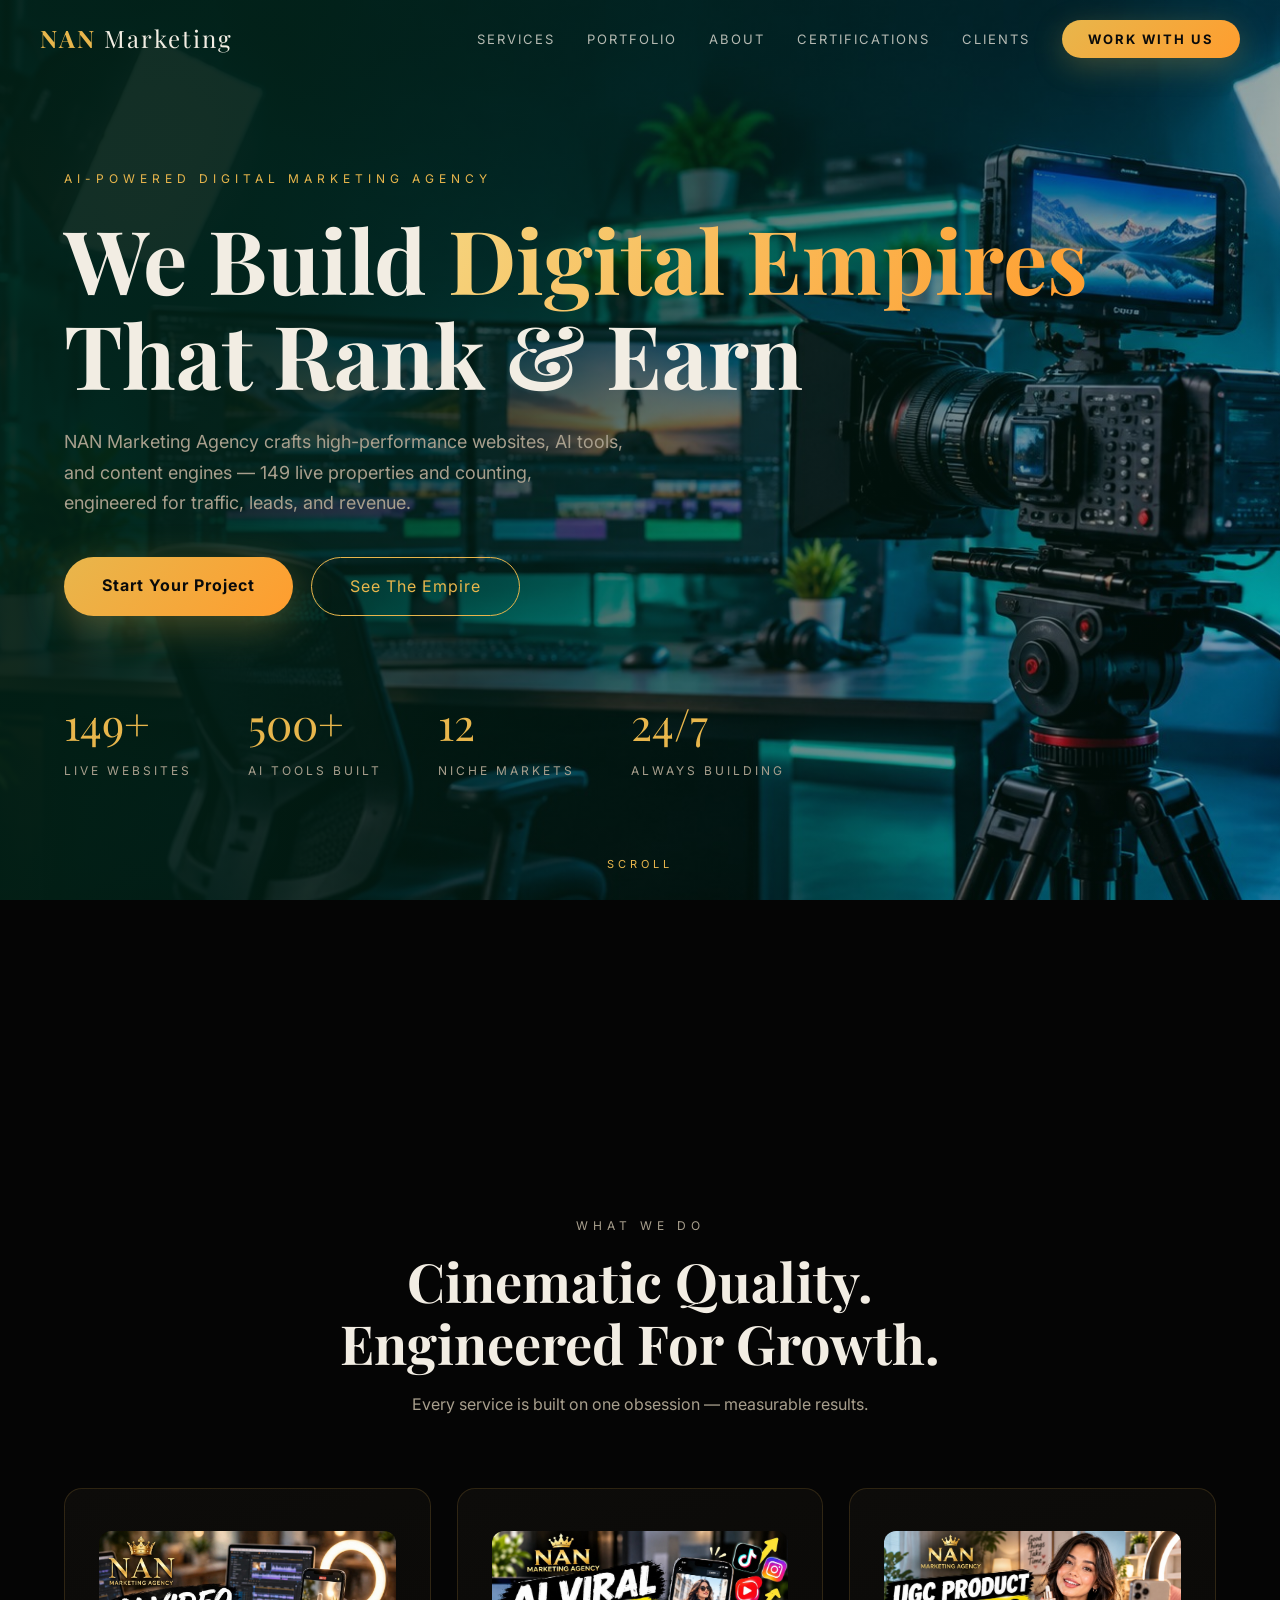
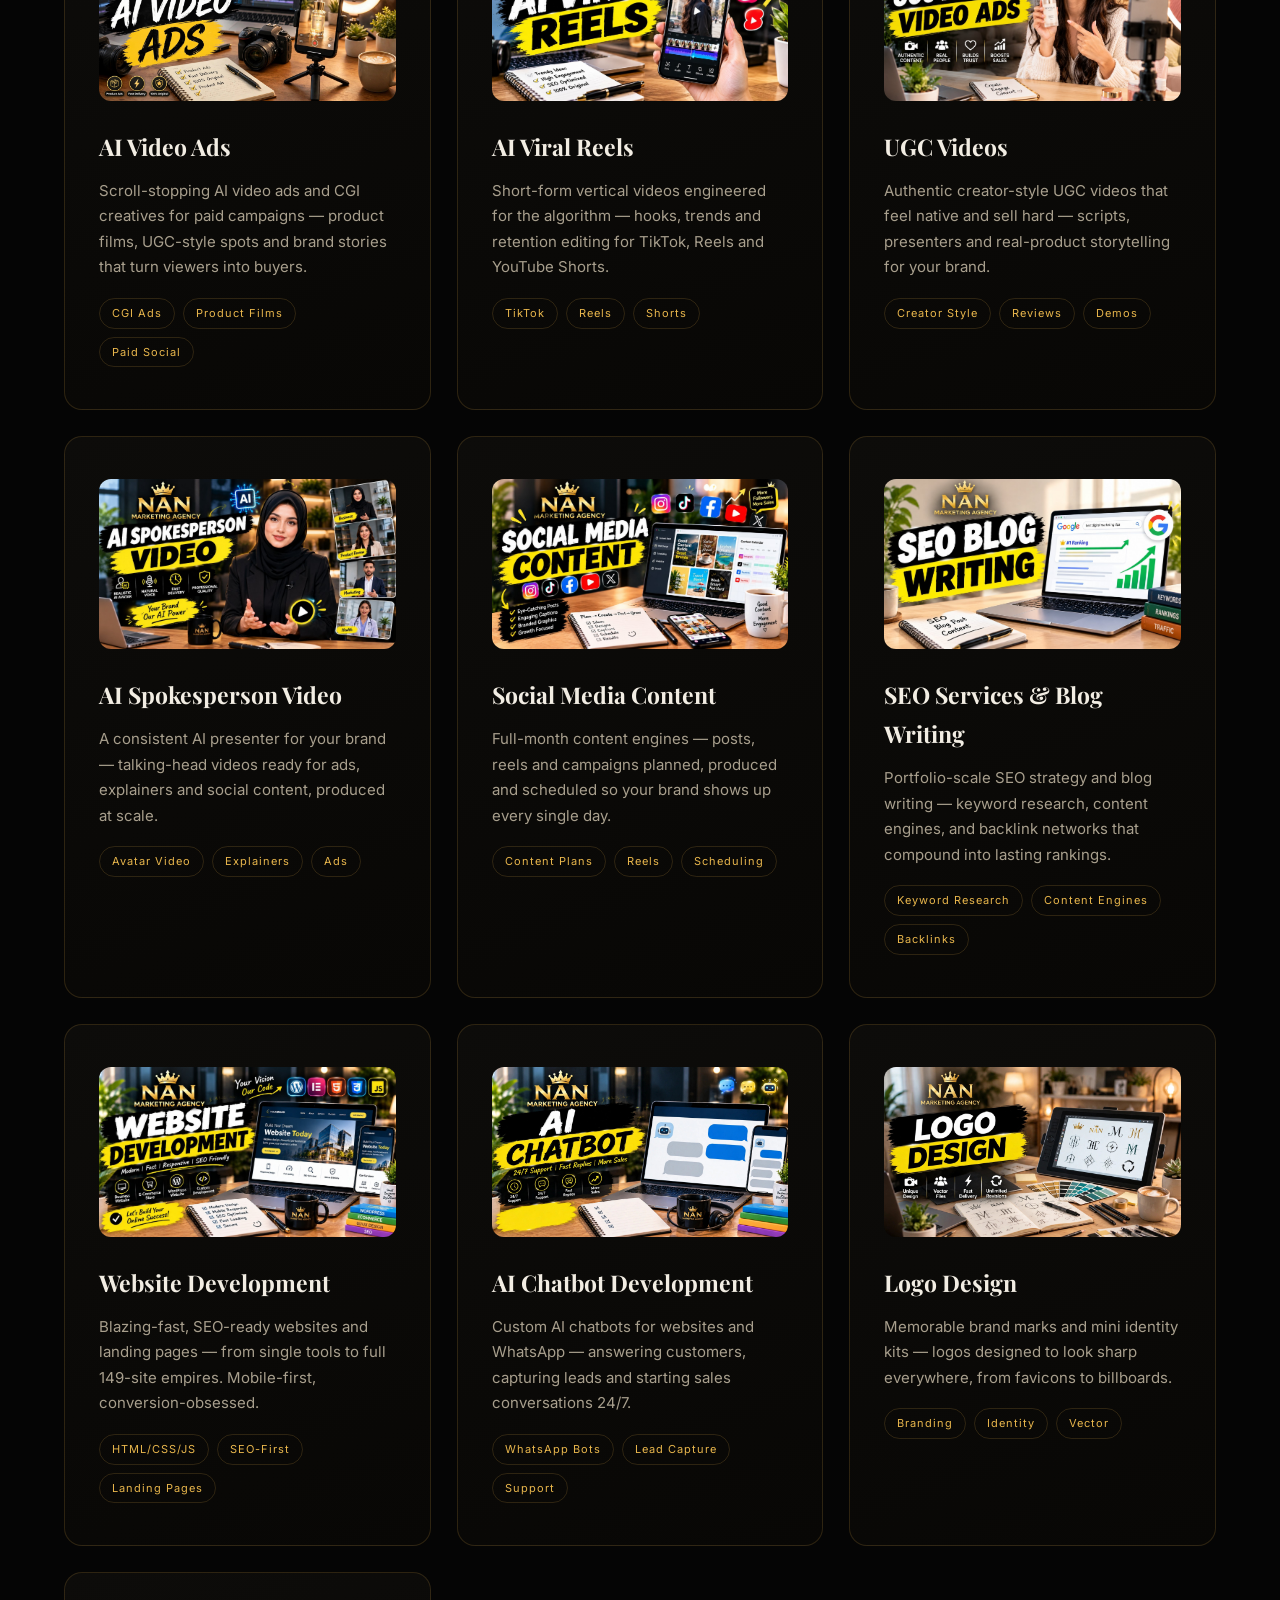
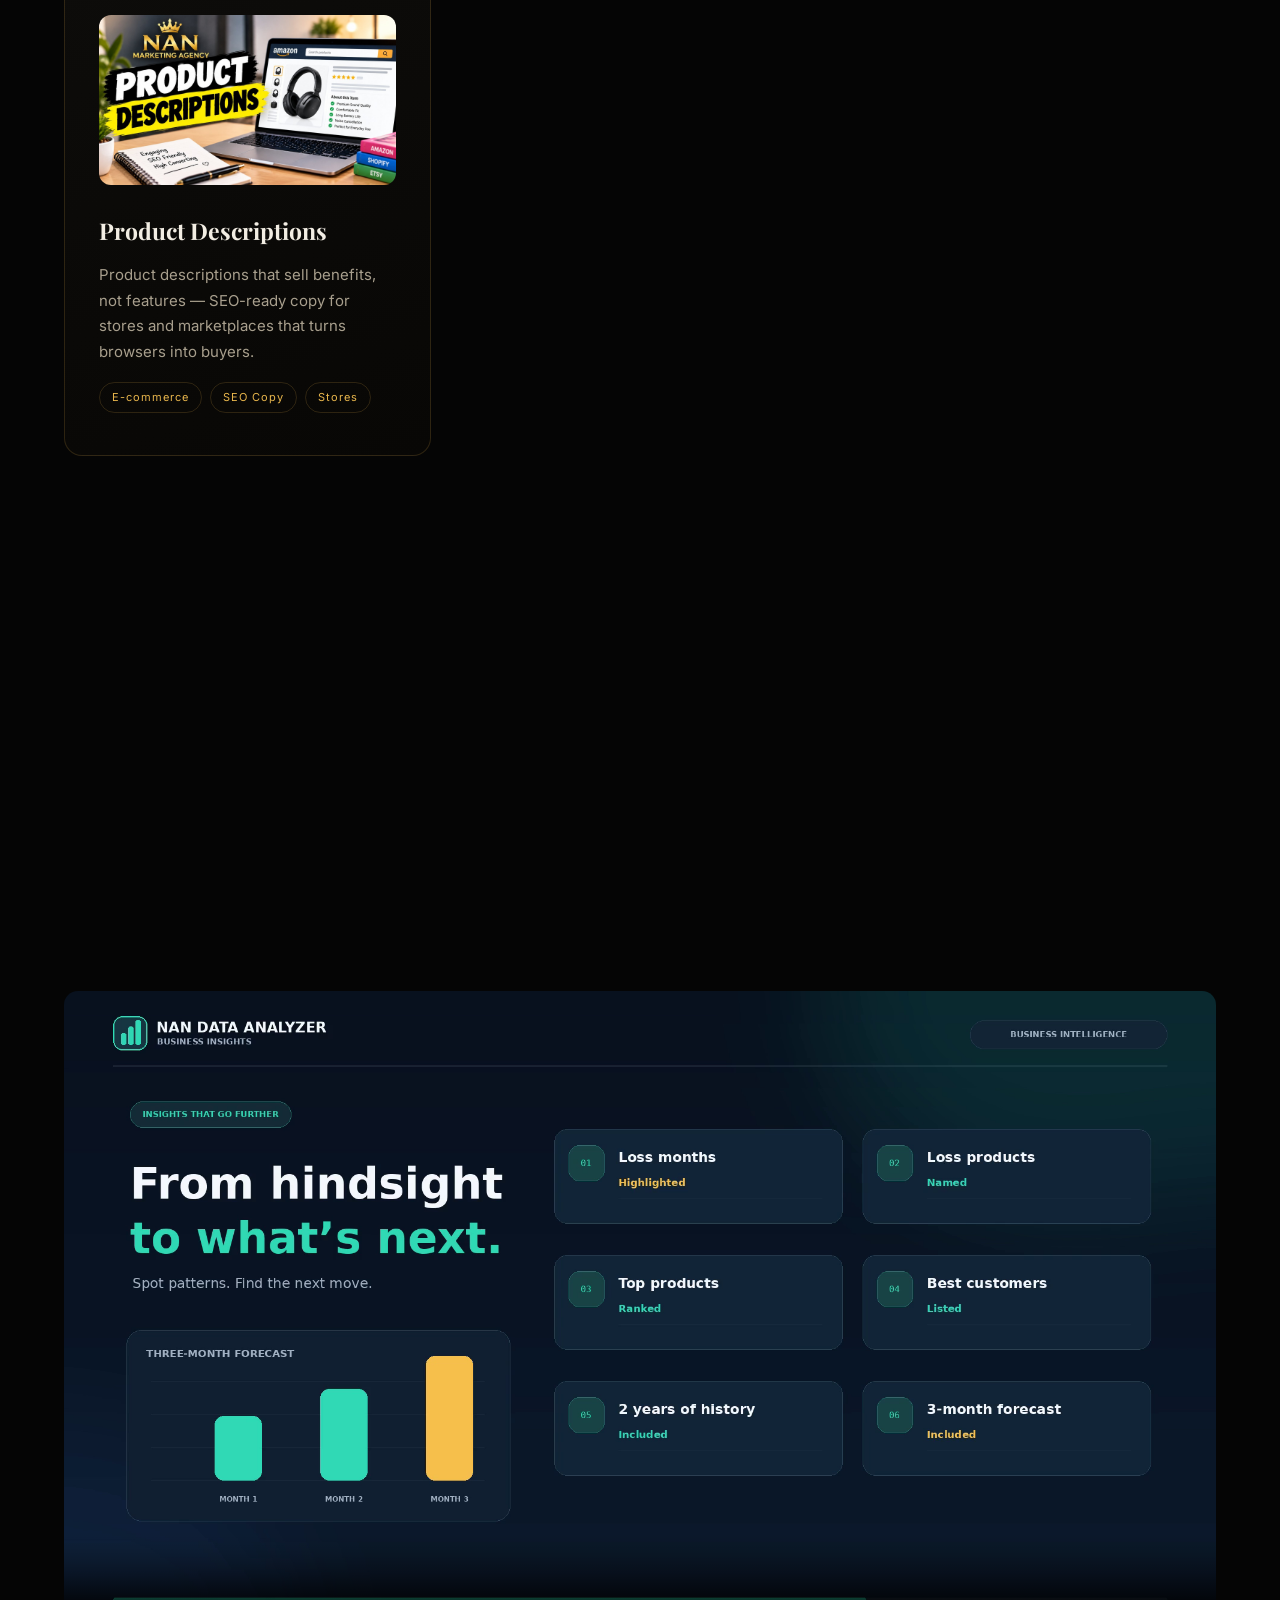
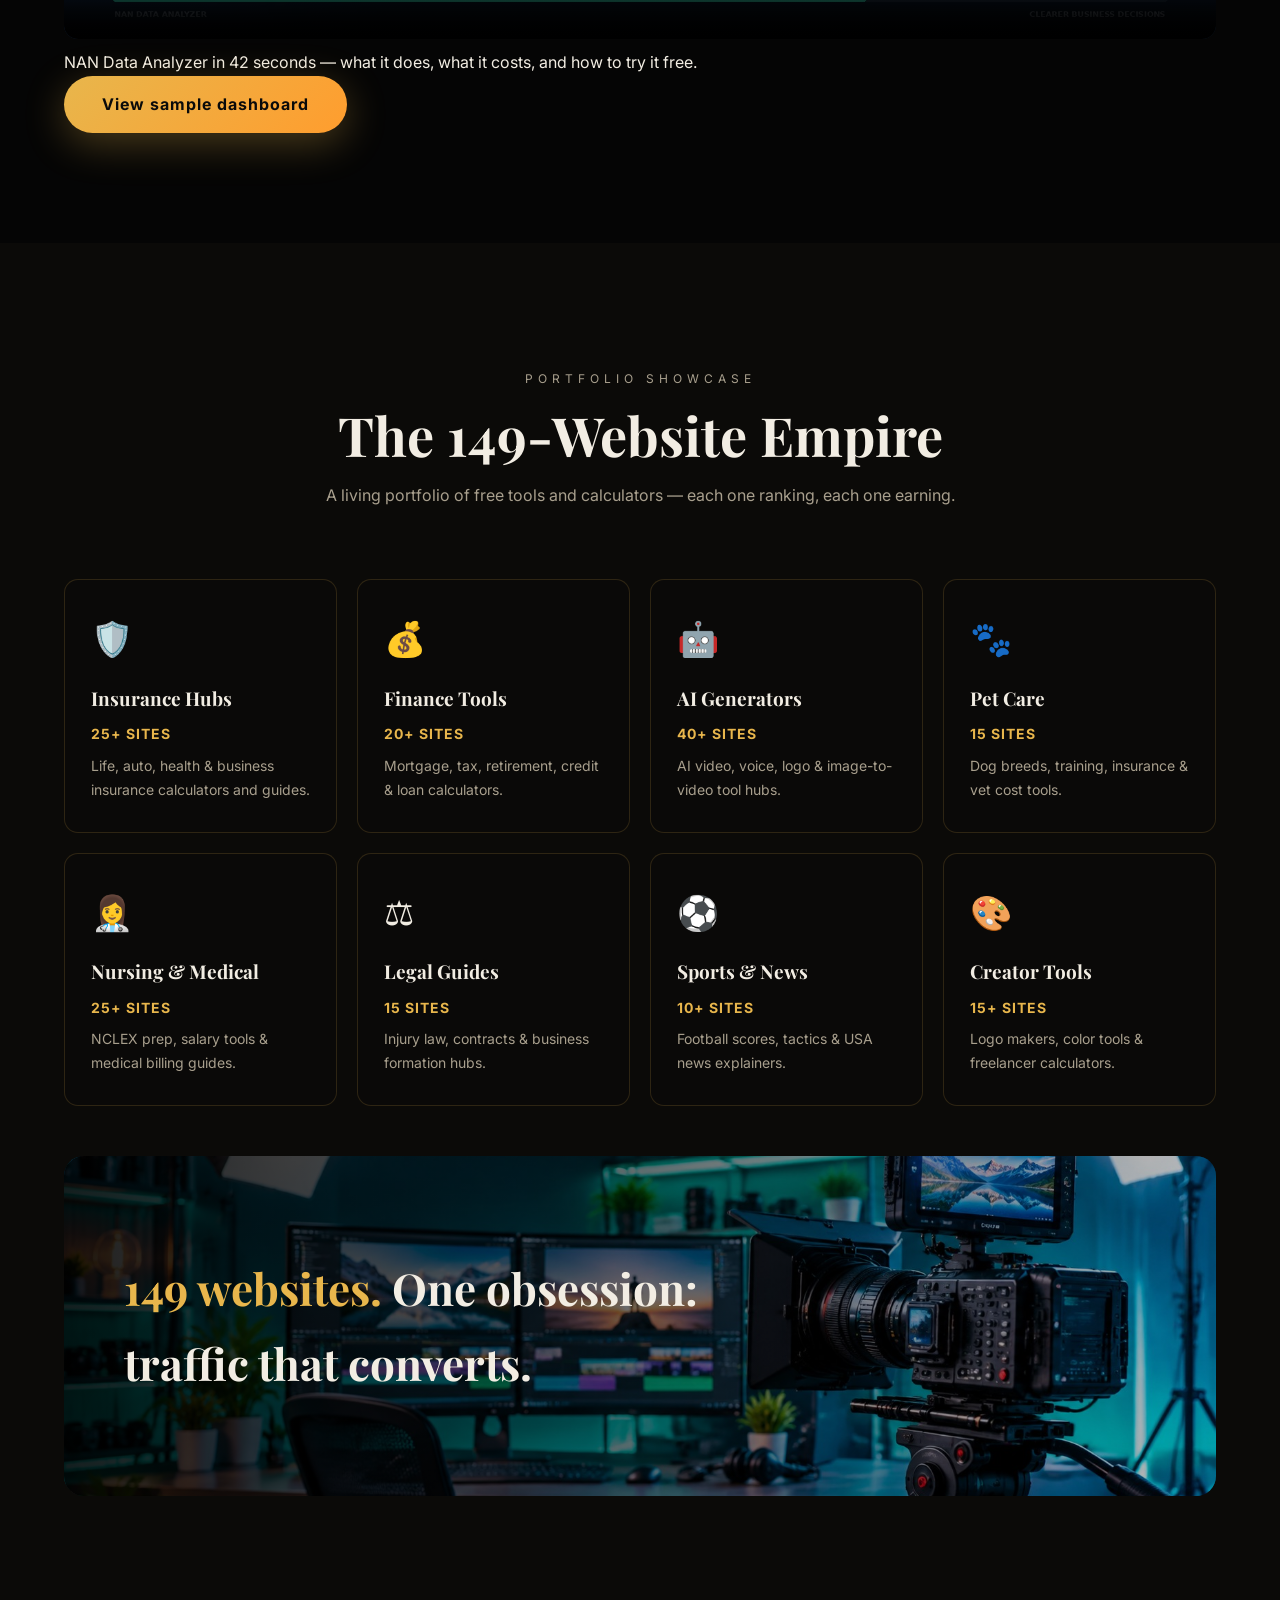
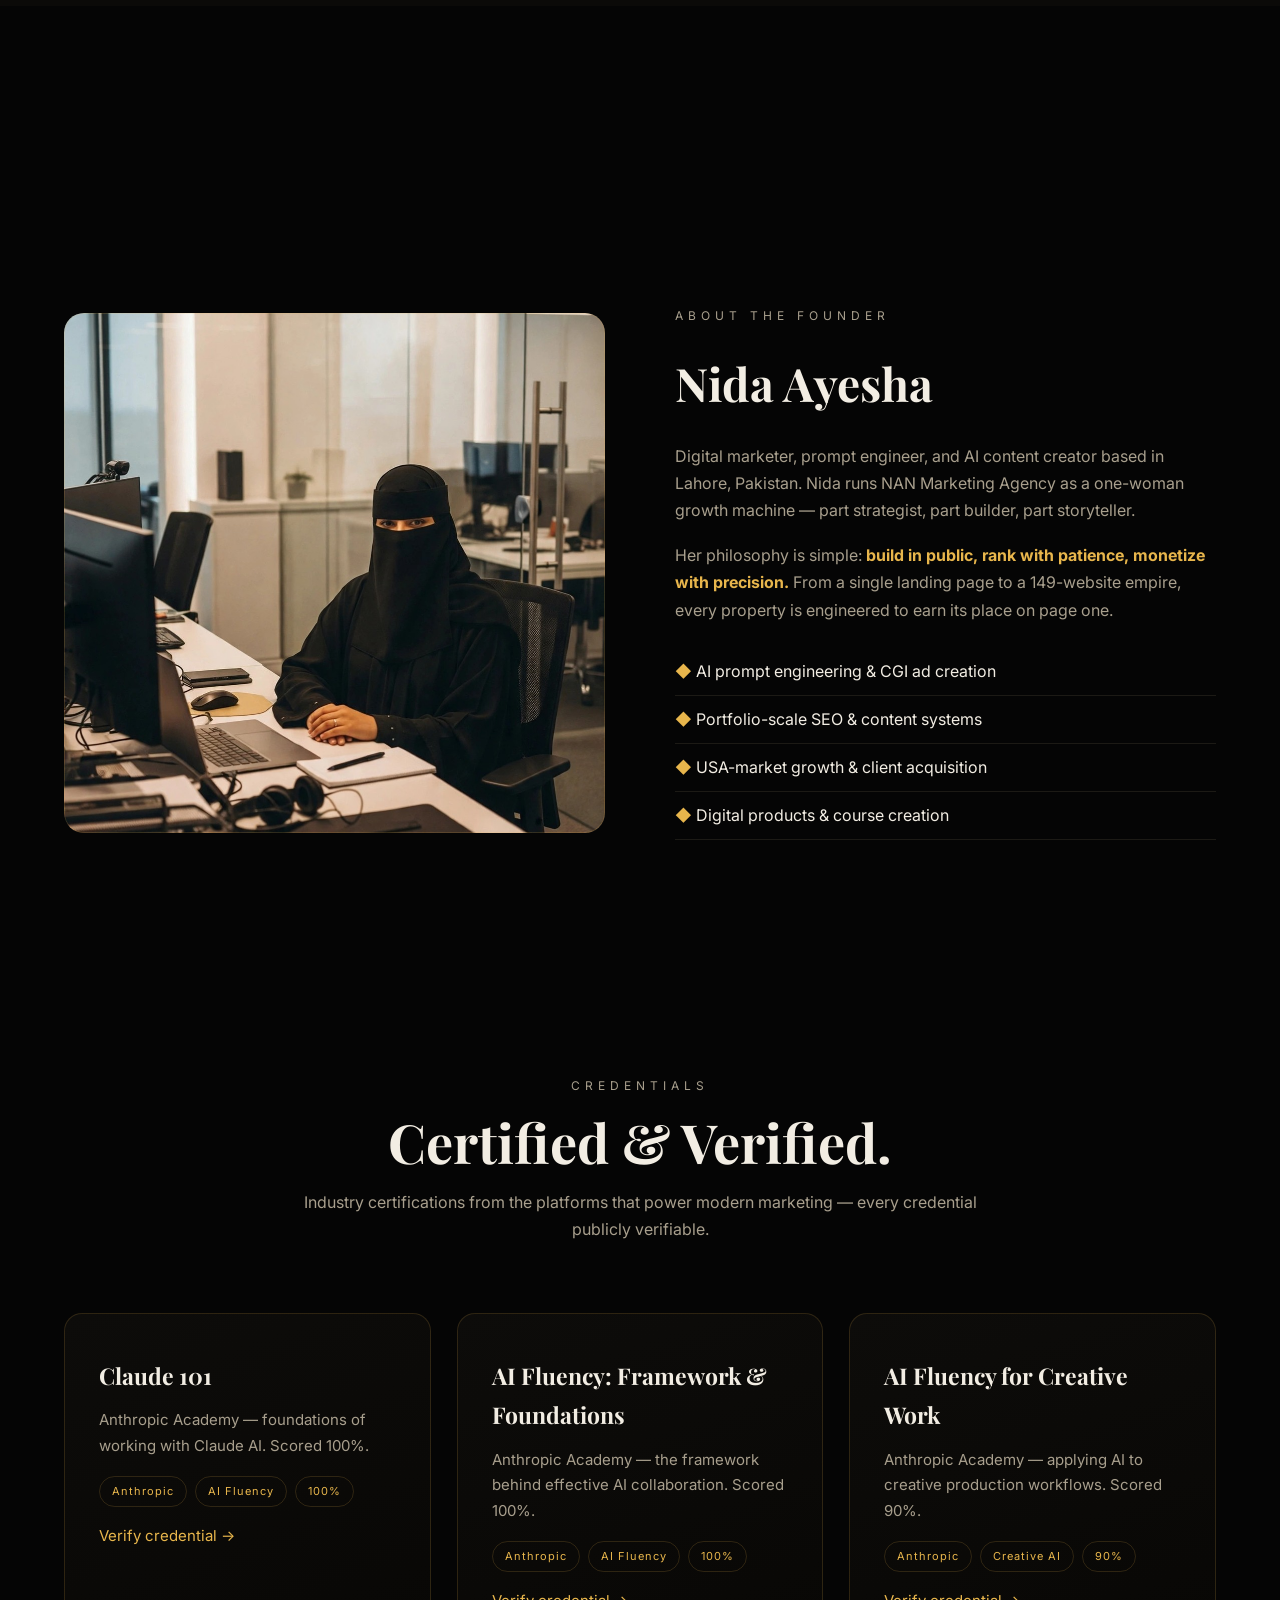
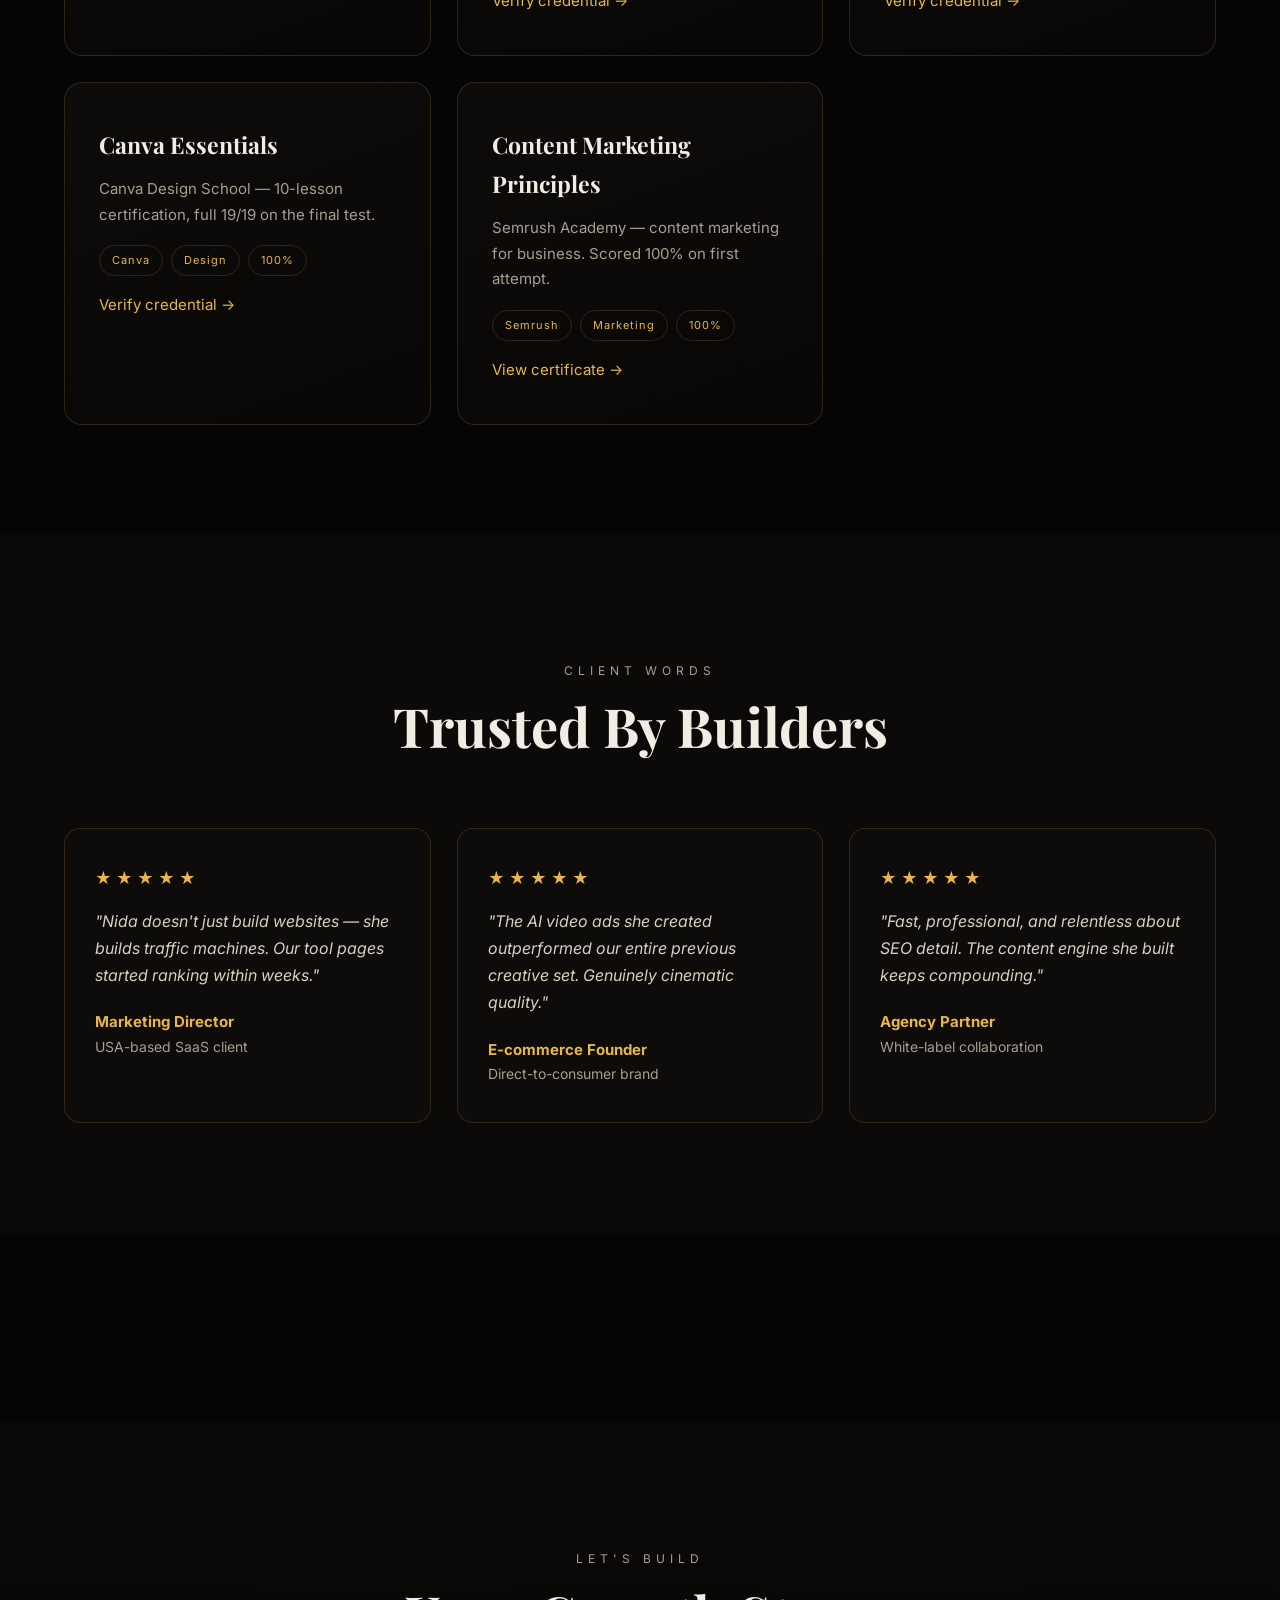
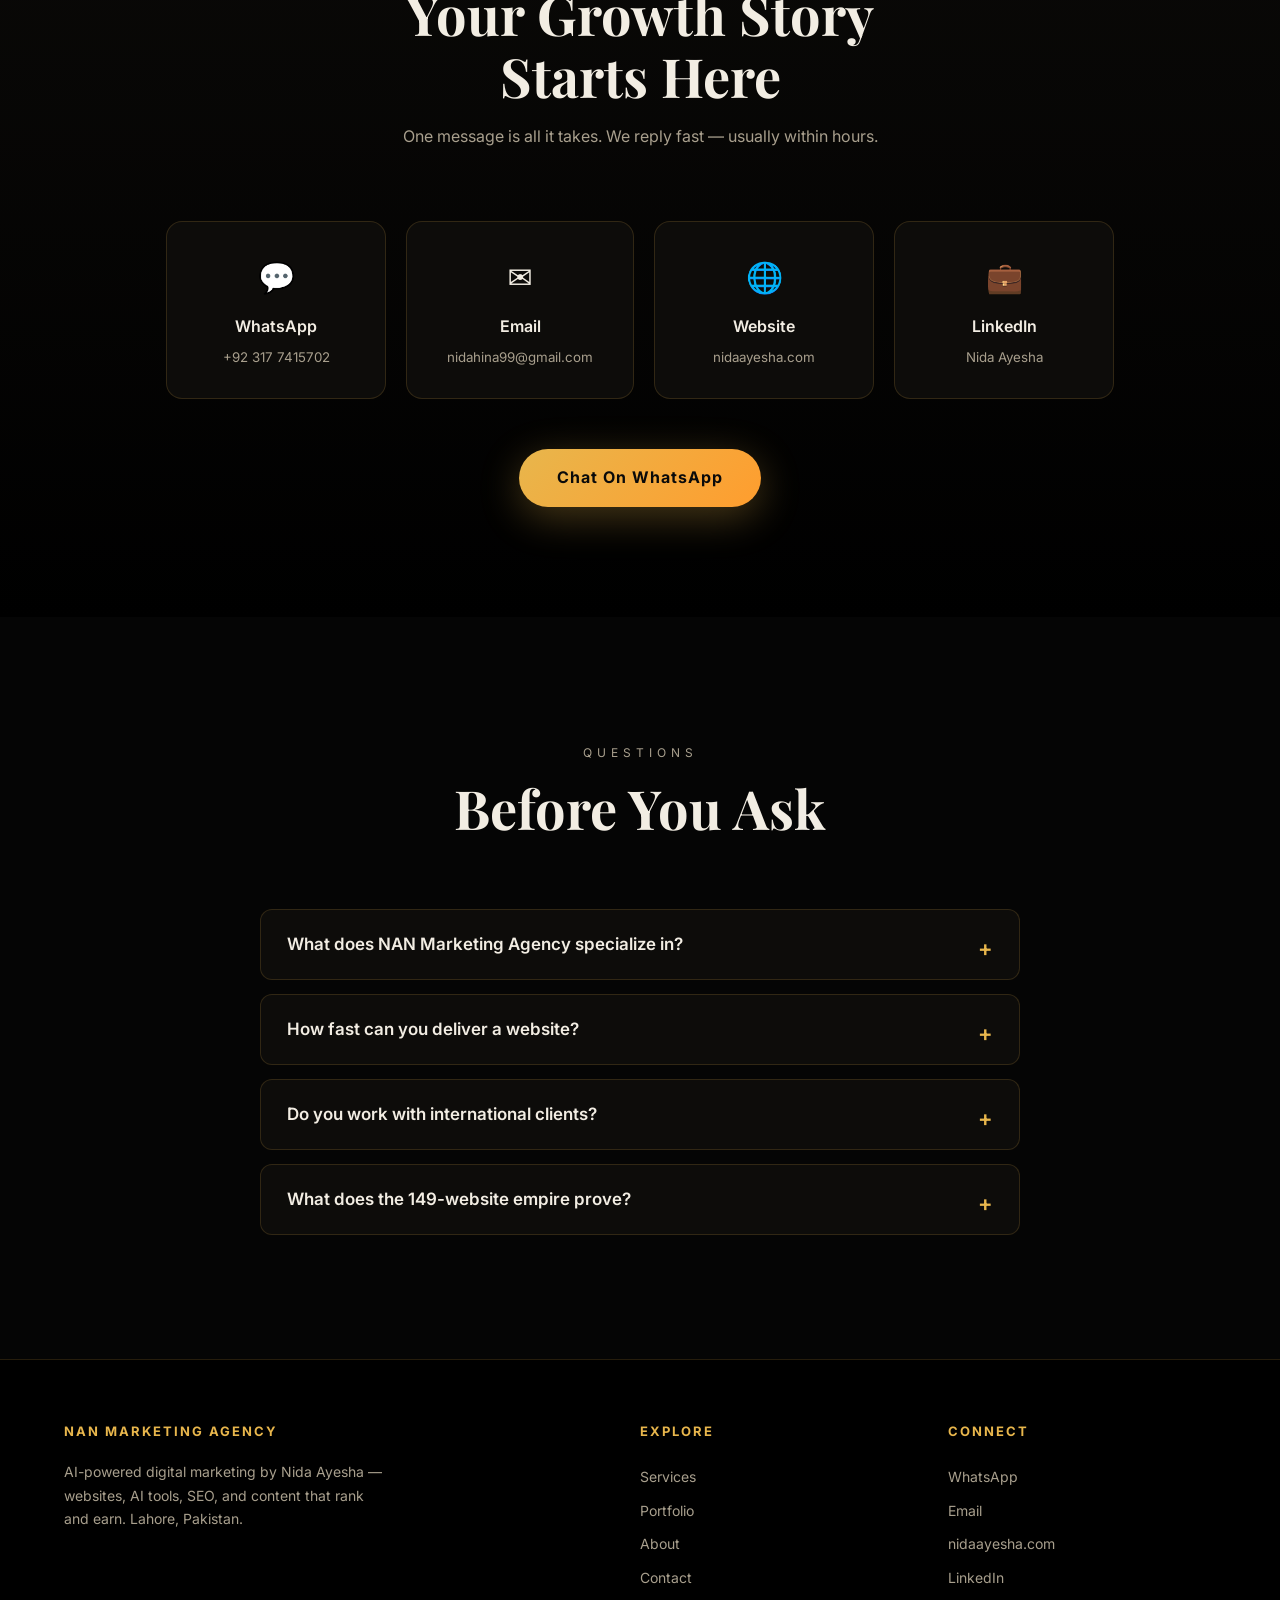
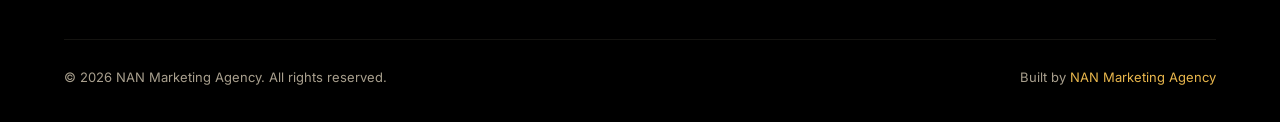
<file: index.html>
<!DOCTYPE html>
<html lang="en">
<head>
<meta charset="UTF-8">
<meta name="viewport" content="width=device-width, initial-scale=1.0">
<title>NAN Marketing Agency — AI-Powered Digital Marketing</title>
<meta name="description" content="NAN Marketing Agency by Nida Ayesha — AI-powered digital marketing: 149+ live websites, AI tools, SEO & growth, AI content & video. Lahore, Pakistan.">
<meta name="keywords" content="NAN Marketing Agency, Nida Ayesha, AI marketing, digital marketing Pakistan, SEO services, AI tools, web development">
<meta name="author" content="NAN Marketing Agency">
<link rel="canonical" href="https://nan-portfolio.surge.sh/">
<meta property="og:type" content="website">
<meta property="og:title" content="NAN Marketing Agency — AI-Powered Digital Marketing">
<meta property="og:description" content="149+ live websites. AI tools. SEO & growth. AI content & video. Built by Nida Ayesha.">
<meta property="og:image" content="https://nan-portfolio.surge.sh/images/hero-studio.jpg">
<meta property="og:url" content="https://nan-portfolio.surge.sh/">
<meta name="twitter:card" content="summary_large_image">
<meta name="twitter:title" content="NAN Marketing Agency — AI-Powered Digital Marketing">
<meta name="twitter:description" content="149+ live websites. AI tools. SEO & growth. AI content & video.">
<link rel="preconnect" href="https://fonts.googleapis.com">
<link rel="preconnect" href="https://fonts.gstatic.com" crossorigin>
<link href="https://fonts.googleapis.com/css2?family=Playfair+Display:wght@500;700;800&family=Inter:wght@300;400;500;600;700&display=swap" rel="stylesheet">
<link rel="stylesheet" href="css/style.css">
<script type="application/ld+json">
{"@context":"https://schema.org","@type":"ProfessionalService","name":"NAN Marketing Agency","founder":{"@type":"Person","name":"Nida Ayesha"},"url":"https://nidaayesha.com","description":"AI-powered digital marketing agency: web development, AI tools, SEO & growth, AI content & video, digital products.","address":{"@type":"PostalAddress","addressLocality":"Lahore","addressCountry":"PK"},"sameAs":["https://linkedin.com/in/nida-ayesha-770401296"]}
</script>
</head>
<body>

<div id="loader"><div class="n">N</div><div class="bar"><i></i></div></div>

<nav id="nav">
  <a class="logo" href="#top-hero"><b>NAN</b> Marketing</a>
  <ul class="nav-links" id="navLinks">
    <li><a href="#services">Services</a></li>
    <li><a href="#empire">Portfolio</a></li>
    <li><a href="#about">About</a></li>
    <li><a href="#certifications">Certifications</a></li>
    <li><a href="#testimonials">Clients</a></li>
    <li><a href="#contact" class="cta-btn">Work With Us</a></li>
  </ul>
  <button id="burger" aria-label="Menu"><span></span><span></span><span></span></button>
</nav>

<header class="hero" id="top-hero">
  <div class="hero-inner">
    <p class="kicker">AI-Powered Digital Marketing Agency</p>
    <h1>We Build <em>Digital Empires</em><br>That Rank &amp; Earn</h1>
    <p class="lead">NAN Marketing Agency crafts high-performance websites, AI tools, and content engines — 149 live properties and counting, engineered for traffic, leads, and revenue.</p>
    <div class="hero-btns">
      <a href="#contact" class="btn-gold">Start Your Project</a>
      <a href="#empire" class="btn-ghost">See The Empire</a>
    </div>
    <div class="stats">
      <div class="stat"><div class="num" data-count="149" data-suffix="+">0</div><div class="lbl">Live Websites</div></div>
      <div class="stat"><div class="num" data-count="500" data-suffix="+">0</div><div class="lbl">AI Tools Built</div></div>
      <div class="stat"><div class="num" data-count="12" data-suffix="">0</div><div class="lbl">Niche Markets</div></div>
      <div class="stat"><div class="num" data-count="24" data-suffix="/7">0</div><div class="lbl">Always Building</div></div>
    </div>
  </div>
  <div class="scroll-hint">SCROLL</div>
</header>

<main>

<div class="ad-slot"><!-- Adsterra Banner 300x250 for nidaayesha.com - verified from Nida's own dashboard 2026-10-12 -->
<script>
atOptions = {
  'key' : '99bbb8d1f41996e5ce9f8c14b86321a2',
  'format' : 'iframe',
  'height' : 250,
  'width' : 300,
  'params' : {}
};
</script>
<script src="https://www.highrevenueformat.com/99bbb8d1f41996e5ce9f8c14b86321a2/invoke.js"></script></div>

<!-- SERVICES -->
<section id="services">
  <div class="container">
    <div class="sec-head rv">
      <p class="kicker">What We Do</p>
      <h2>Cinematic Quality.<br>Engineered For Growth.</h2>
      <p>Every service is built on one obsession — measurable results.</p>
    </div>
    <div class="svc-grid">
      <article class="svc rv">
        <div class="img"><img src="images/services/ai-video-ads.jpg" alt="AI video ads production" loading="lazy"></div>
        <h3>AI Video Ads</h3>
        <p>Scroll-stopping AI video ads and CGI creatives for paid campaigns — product films, UGC-style spots and brand stories that turn viewers into buyers.</p>
        <div class="tags"><span>CGI Ads</span><span>Product Films</span><span>Paid Social</span></div>
      </article>
      <article class="svc rv">
        <div class="img"><img src="images/services/ai-viral-reels.jpg" alt="AI viral reels and short-form video" loading="lazy"></div>
        <h3>AI Viral Reels</h3>
        <p>Short-form vertical videos engineered for the algorithm — hooks, trends and retention editing for TikTok, Reels and YouTube Shorts.</p>
        <div class="tags"><span>TikTok</span><span>Reels</span><span>Shorts</span></div>
      </article>
      <article class="svc rv">
        <div class="img"><img src="images/services/ugc-videos.jpg" alt="UGC creator-style videos" loading="lazy"></div>
        <h3>UGC Videos</h3>
        <p>Authentic creator-style UGC videos that feel native and sell hard — scripts, presenters and real-product storytelling for your brand.</p>
        <div class="tags"><span>Creator Style</span><span>Reviews</span><span>Demos</span></div>
      </article>
      <article class="svc rv">
        <div class="img"><img src="images/services/ai-spokesperson.jpg" alt="AI spokesperson avatar videos" loading="lazy"></div>
        <h3>AI Spokesperson Video</h3>
        <p>A consistent AI presenter for your brand — talking-head videos ready for ads, explainers and social content, produced at scale.</p>
        <div class="tags"><span>Avatar Video</span><span>Explainers</span><span>Ads</span></div>
      </article>
      <article class="svc rv">
        <div class="img"><img src="images/services/social-media-content.jpg" alt="Social media content production" loading="lazy"></div>
        <h3>Social Media Content</h3>
        <p>Full-month content engines — posts, reels and campaigns planned, produced and scheduled so your brand shows up every single day.</p>
        <div class="tags"><span>Content Plans</span><span>Reels</span><span>Scheduling</span></div>
      </article>
      <article class="svc rv">
        <div class="img"><img src="images/services/seo-blog-writing.jpg" alt="SEO services and blog writing" loading="lazy"></div>
        <h3>SEO Services &amp; Blog Writing</h3>
        <p>Portfolio-scale SEO strategy and blog writing — keyword research, content engines, and backlink networks that compound into lasting rankings.</p>
        <div class="tags"><span>Keyword Research</span><span>Content Engines</span><span>Backlinks</span></div>
      </article>
      <article class="svc rv">
        <div class="img"><img src="images/services/website-development.jpg" alt="Website development portfolio" loading="lazy"></div>
        <h3>Website Development</h3>
        <p>Blazing-fast, SEO-ready websites and landing pages — from single tools to full 149-site empires. Mobile-first, conversion-obsessed.</p>
        <div class="tags"><span>HTML/CSS/JS</span><span>SEO-First</span><span>Landing Pages</span></div>
      </article>
      <article class="svc rv">
        <div class="img"><img src="images/services/ai-chatbot.jpg" alt="AI chatbot development" loading="lazy"></div>
        <h3>AI Chatbot Development</h3>
        <p>Custom AI chatbots for websites and WhatsApp — answering customers, capturing leads and starting sales conversations 24/7.</p>
        <div class="tags"><span>WhatsApp Bots</span><span>Lead Capture</span><span>Support</span></div>
      </article>
      <article class="svc rv">
        <div class="img"><img src="images/services/logo-design.jpg" alt="Logo design and branding" loading="lazy"></div>
        <h3>Logo Design</h3>
        <p>Memorable brand marks and mini identity kits — logos designed to look sharp everywhere, from favicons to billboards.</p>
        <div class="tags"><span>Branding</span><span>Identity</span><span>Vector</span></div>
      </article>
      <article class="svc rv">
        <div class="img"><img src="images/services/product-descriptions.jpg" alt="Product descriptions copywriting" loading="lazy"></div>
        <h3>Product Descriptions</h3>
        <p>Product descriptions that sell benefits, not features — SEO-ready copy for stores and marketplaces that turns browsers into buyers.</p>
        <div class="tags"><span>E-commerce</span><span>SEO Copy</span><span>Stores</span></div>
      </article>
    </div>
  </div>
</section>

<!-- DATA TOOLS -->
<section id="data-tools">
  <div class="container">
    <div class="sec-head rv">
      <p class="kicker">Data Tools</p>
      <h2>NAN Data Analyzer Pro — Sample Dashboard</h2>
      <p>Power BI-style dashboard built from 3 years of big-company sales data — KPI cards, charts and details on one page, with a buy button.</p>
    </div>
    <div style="margin-top:20px">
      <video controls preload="metadata" poster="videos/promo-poster.png" style="width:100%;border-radius:14px;display:block"><source src="videos/nan-data-analyzer-promo-1080p.mp4" type="video/mp4"></video>
      <p style="margin-top:10px">NAN Data Analyzer in 42 seconds — what it does, what it costs, and how to try it free.</p>
      <a href="sample-dashboard.html" class="btn-gold">View sample dashboard</a>
    </div>
  </div>
</section>

<!-- EMPIRE / PORTFOLIO -->
<section id="empire" class="empire">
  <div class="container">
    <div class="sec-head rv">
      <p class="kicker">Portfolio Showcase</p>
      <h2>The 149-Website Empire</h2>
      <p>A living portfolio of free tools and calculators — each one ranking, each one earning.</p>
    </div>
    <div class="empire-grid">
      <div class="cat rv"><div class="ic">🛡️</div><h3>Insurance Hubs</h3><div class="count">25+ SITES</div><p>Life, auto, health &amp; business insurance calculators and guides.</p></div>
      <div class="cat rv"><div class="ic">💰</div><h3>Finance Tools</h3><div class="count">20+ SITES</div><p>Mortgage, tax, retirement, credit &amp; loan calculators.</p></div>
      <div class="cat rv"><div class="ic">🤖</div><h3>AI Generators</h3><div class="count">40+ SITES</div><p>AI video, voice, logo &amp; image-to-video tool hubs.</p></div>
      <div class="cat rv"><div class="ic">🐾</div><h3>Pet Care</h3><div class="count">15 SITES</div><p>Dog breeds, training, insurance &amp; vet cost tools.</p></div>
      <div class="cat rv"><div class="ic">👩‍⚕️</div><h3>Nursing &amp; Medical</h3><div class="count">25+ SITES</div><p>NCLEX prep, salary tools &amp; medical billing guides.</p></div>
      <div class="cat rv"><div class="ic">⚖️</div><h3>Legal Guides</h3><div class="count">15 SITES</div><p>Injury law, contracts &amp; business formation hubs.</p></div>
      <div class="cat rv"><div class="ic">⚽</div><h3>Sports &amp; News</h3><div class="count">10+ SITES</div><p>Football scores, tactics &amp; USA news explainers.</p></div>
      <div class="cat rv"><div class="ic">🎨</div><h3>Creator Tools</h3><div class="count">15+ SITES</div><p>Logo makers, color tools &amp; freelancer calculators.</p></div>
    </div>
    <div class="empire-banner rv">
      <img src="images/hero-studio.jpg" alt="NAN Marketing Agency studio" loading="lazy">
      <div class="ov"><h3><b>149 websites.</b> One obsession:<br>traffic that converts.</h3></div>
    </div>
  </div>
</section>

<div class="ad-slot"><!-- Adsterra Banner 300x250 for nidaayesha.com - verified from Nida's own dashboard 2026-10-12 -->
<script>
atOptions = {
  'key' : '99bbb8d1f41996e5ce9f8c14b86321a2',
  'format' : 'iframe',
  'height' : 250,
  'width' : 300,
  'params' : {}
};
</script>
<script src="https://www.highrevenueformat.com/99bbb8d1f41996e5ce9f8c14b86321a2/invoke.js"></script></div>

<!-- ABOUT -->
<section id="about">
  <div class="container about-grid">
    <div class="about-img rv"><img src="images/about-nida.jpg" alt="Nida Ayesha creative workspace" loading="lazy"></div>
    <div class="about-txt rv">
      <p class="kicker">About The Founder</p>
      <h2>Nida Ayesha</h2>
      <p>Digital marketer, prompt engineer, and AI content creator based in Lahore, Pakistan. Nida runs NAN Marketing Agency as a one-woman growth machine — part strategist, part builder, part storyteller.</p>
      <p>Her philosophy is simple: <b style="color:var(--gold)">build in public, rank with patience, monetize with precision.</b> From a single landing page to a 149-website empire, every property is engineered to earn its place on page one.</p>
      <ul>
        <li>AI prompt engineering &amp; CGI ad creation</li>
        <li>Portfolio-scale SEO &amp; content systems</li>
        <li>USA-market growth &amp; client acquisition</li>
        <li>Digital products &amp; course creation</li>
      </ul>
    </div>
  </div>
</section>

<!-- CERTIFICATIONS -->
<section id="certifications">
  <div class="container">
    <div class="sec-head rv">
      <p class="kicker">Credentials</p>
      <h2>Certified &amp; Verified.</h2>
      <p>Industry certifications from the platforms that power modern marketing — every credential publicly verifiable.</p>
    </div>
    <div class="svc-grid">
      <article class="svc rv">
        <h3>Claude 101</h3>
        <p>Anthropic Academy — foundations of working with Claude AI. Scored 100%.</p>
        <div class="tags"><span>Anthropic</span><span>AI Fluency</span><span>100%</span></div>
        <p style="margin-top:1rem"><a href="https://verify.skilljar.com/c/wxxqbvzjhuvv" target="_blank" rel="noopener">Verify credential →</a></p>
      </article>
      <article class="svc rv">
        <h3>AI Fluency: Framework &amp; Foundations</h3>
        <p>Anthropic Academy — the framework behind effective AI collaboration. Scored 100%.</p>
        <div class="tags"><span>Anthropic</span><span>AI Fluency</span><span>100%</span></div>
        <p style="margin-top:1rem"><a href="https://verify.skilljar.com/c/iw8we5uohswg" target="_blank" rel="noopener">Verify credential →</a></p>
      </article>
      <article class="svc rv">
        <h3>AI Fluency for Creative Work</h3>
        <p>Anthropic Academy — applying AI to creative production workflows. Scored 90%.</p>
        <div class="tags"><span>Anthropic</span><span>Creative AI</span><span>90%</span></div>
        <p style="margin-top:1rem"><a href="https://verify.skilljar.com/c/rg6h5ybzneob" target="_blank" rel="noopener">Verify credential →</a></p>
      </article>
      <article class="svc rv">
        <h3>Canva Essentials</h3>
        <p>Canva Design School — 10-lesson certification, full 19/19 on the final test.</p>
        <div class="tags"><span>Canva</span><span>Design</span><span>100%</span></div>
        <p style="margin-top:1rem"><a href="https://www.canva.com/design-school/certification-award/2e930fe8-41c1-413d-8c82-c0fa0f5fe724" target="_blank" rel="noopener">Verify credential →</a></p>
      </article>
      <article class="svc rv">
        <h3>Content Marketing Principles</h3>
        <p>Semrush Academy — content marketing for business. Scored 100% on first attempt.</p>
        <div class="tags"><span>Semrush</span><span>Marketing</span><span>100%</span></div>
        <p style="margin-top:1rem"><a href="https://static.semrush.com/academy/certificates/6013987060/nida-ayesha_11.png" target="_blank" rel="noopener">View certificate →</a></p>
      </article>
    </div>
  </div>
</section>

<!-- TESTIMONIALS -->
<section id="testimonials" class="empire">
  <div class="container">
    <div class="sec-head rv">
      <p class="kicker">Client Words</p>
      <h2>Trusted By Builders</h2>
    </div>
    <div class="testi-grid">
      <div class="testi rv">
        <div class="stars">★★★★★</div>
        <p>"Nida doesn't just build websites — she builds traffic machines. Our tool pages started ranking within weeks."</p>
        <div class="who"><b>Marketing Director</b>USA-based SaaS client</div>
      </div>
      <div class="testi rv">
        <div class="stars">★★★★★</div>
        <p>"The AI video ads she created outperformed our entire previous creative set. Genuinely cinematic quality."</p>
        <div class="who"><b>E-commerce Founder</b>Direct-to-consumer brand</div>
      </div>
      <div class="testi rv">
        <div class="stars">★★★★★</div>
        <p>"Fast, professional, and relentless about SEO detail. The content engine she built keeps compounding."</p>
        <div class="who"><b>Agency Partner</b>White-label collaboration</div>
      </div>
    </div>
  </div>
</section>

<div class="ad-slot"><!-- Adsterra Banner 300x250 for nidaayesha.com - verified from Nida's own dashboard 2026-10-12 -->
<script>
atOptions = {
  'key' : '99bbb8d1f41996e5ce9f8c14b86321a2',
  'format' : 'iframe',
  'height' : 250,
  'width' : 300,
  'params' : {}
};
</script>
<script src="https://www.highrevenueformat.com/99bbb8d1f41996e5ce9f8c14b86321a2/invoke.js"></script></div>

<!-- CONTACT -->
<section id="contact" class="contact">
  <div class="container">
    <div class="sec-head rv">
      <p class="kicker">Let's Build</p>
      <h2>Your Growth Story<br>Starts Here</h2>
      <p>One message is all it takes. We reply fast — usually within hours.</p>
    </div>
    <div class="contact-cards rv">
      <div class="cc"><div class="ic">💬</div><a href="https://wa.me/923177415702" target="_blank" rel="noopener">WhatsApp</a><small>+92 317 7415702</small></div>
      <div class="cc"><div class="ic">✉️</div><a href="mailto:nidahina99@gmail.com">Email</a><small>nidahina99@gmail.com</small></div>
      <div class="cc"><div class="ic">🌐</div><a href="https://nidaayesha.com" target="_blank" rel="noopener">Website</a><small>nidaayesha.com</small></div>
      <div class="cc"><div class="ic">💼</div><a href="https://linkedin.com/in/nida-ayesha-770401296" target="_blank" rel="noopener">LinkedIn</a><small>Nida Ayesha</small></div>
    </div>
    <a href="https://wa.me/923177415702" target="_blank" rel="noopener" class="btn-gold rv">Chat On WhatsApp</a>
  </div>
</section>

<!-- FAQ -->
<section>
  <div class="container">
    <div class="sec-head rv">
      <p class="kicker">Questions</p>
      <h2>Before You Ask</h2>
    </div>
    <div class="faq rv">
      <details><summary>What does NAN Marketing Agency specialize in?</summary><p>AI-powered digital marketing: high-performance websites, AI tools and calculators, portfolio-scale SEO, AI video/content production, and digital products — all engineered for traffic and revenue.</p></details>
      <details><summary>How fast can you deliver a website?</summary><p>Single landing pages and tool sites typically ship in days. Larger multi-site builds are scoped per project — ask on WhatsApp for a timeline.</p></details>
      <details><summary>Do you work with international clients?</summary><p>Yes — most clients are USA-based. Communication is in English over WhatsApp, email, or video call, in your timezone.</p></details>
      <details><summary>What does the 149-website empire prove?</summary><p>That our systems work at scale: keyword research, content engines, technical SEO, and monetization — repeated 149 times, live and earning.</p></details>
    </div>
  </div>
</section>

</main>

<footer>
  <div class="container">
    <div class="foot-grid">
      <div>
        <h4>NAN Marketing Agency</h4>
        <p style="color:var(--muted);font-size:14px;max-width:320px">AI-powered digital marketing by Nida Ayesha — websites, AI tools, SEO, and content that rank and earn. Lahore, Pakistan.</p>
      </div>
      <div>
        <h4>Explore</h4>
        <a href="#services">Services</a>
        <a href="#empire">Portfolio</a>
        <a href="#about">About</a>
        <a href="#contact">Contact</a>
      </div>
      <div>
        <h4>Connect</h4>
        <a href="https://wa.me/923177415702" target="_blank" rel="noopener">WhatsApp</a>
        <a href="mailto:nidahina99@gmail.com">Email</a>
        <a href="https://nidaayesha.com" target="_blank" rel="noopener">nidaayesha.com</a>
        <a href="https://linkedin.com/in/nida-ayesha-770401296" target="_blank" rel="noopener">LinkedIn</a>
      </div>
    </div>
    <div class="foot-bottom">
      <span>© <span id="yr">2026</span> NAN Marketing Agency. All rights reserved.</span>
      <span>Built by <a href="https://nidaayesha.com" target="_blank" rel="noopener">NAN Marketing Agency</a></span>
    </div>
  </div>
</footer>

<button id="top" aria-label="Back to top">↑</button>
<script src="js/main.js"></script>
</body>
</html>
</file>
<file: css/style.css>
/* NAN Marketing Agency — Cinematic Dark Portfolio */
:root{
  --bg:#050505; --bg2:#0b0a08; --bg3:#111009;
  --gold:#e8b64c; --gold-2:#f5d47e; --amber:#ff9d2e;
  --txt:#f2ede3; --muted:#a89f8d; --line:rgba(232,182,76,.16);
  --card:#0d0c0a; --serif:'Playfair Display',Georgia,serif; --sans:'Inter',system-ui,sans-serif;
}
*{margin:0;padding:0;box-sizing:border-box}
html{scroll-behavior:smooth}
body{background:var(--bg);color:var(--txt);font-family:var(--sans);line-height:1.7;overflow-x:hidden}
::selection{background:var(--gold);color:#000}
a{color:var(--gold);text-decoration:none}
img{max-width:100%;display:block}
.container{max-width:1200px;margin:0 auto;padding:0 24px}

/* Preloader */
#loader{position:fixed;inset:0;background:#000;z-index:9999;display:flex;align-items:center;justify-content:center;flex-direction:column;gap:18px;transition:opacity .6s}
#loader.done{opacity:0;pointer-events:none}
#loader .n{font-family:var(--serif);font-size:64px;color:var(--gold);animation:pulse 1.4s infinite}
@keyframes pulse{0%,100%{opacity:.4;transform:scale(.96)}50%{opacity:1;transform:scale(1)}}
#loader .bar{width:180px;height:2px;background:#222;overflow:hidden}
#loader .bar i{display:block;height:100%;width:40%;background:var(--gold);animation:slide 1.1s infinite}
@keyframes slide{0%{transform:translateX(-100%)}100%{transform:translateX(280%)}}

/* Nav */
nav{position:fixed;top:0;left:0;right:0;z-index:100;display:flex;align-items:center;justify-content:space-between;padding:18px 40px;transition:background .35s,box-shadow .35s}
nav.scrolled{background:rgba(5,5,5,.88);backdrop-filter:blur(14px);box-shadow:0 1px 0 var(--line)}
.logo{font-family:var(--serif);font-size:24px;letter-spacing:2px;color:var(--txt)}
.logo b{color:var(--gold)}
.nav-links{display:flex;gap:32px;list-style:none}
.nav-links a{color:var(--txt);font-size:13px;letter-spacing:2px;text-transform:uppercase;opacity:.75;transition:.25s}
.nav-links a:hover{opacity:1;color:var(--gold)}
.cta-btn{background:linear-gradient(135deg,var(--gold),var(--amber));color:#0a0a0a!important;font-weight:700;padding:11px 26px;border-radius:40px;letter-spacing:1px;opacity:1!important;box-shadow:0 8px 30px rgba(232,182,76,.25);transition:transform .25s}
.cta-btn:hover{transform:translateY(-2px)}
#burger{display:none;background:none;border:0;cursor:pointer}
#burger span{display:block;width:26px;height:2px;background:var(--gold);margin:6px 0}

/* Hero */
.hero{min-height:100vh;display:flex;align-items:center;position:relative;background:url('../images/hero-studio.jpg') center/cover no-repeat #022016}
.hero::before{content:'';position:absolute;inset:0;background:linear-gradient(105deg,rgba(2,32,22,.93) 20%,rgba(2,32,22,.58) 55%,rgba(2,32,22,.28))}
.hero-inner{position:relative;z-index:2;max-width:1200px;margin:0 auto;padding:140px 24px 90px;width:100%}
.kicker{color:var(--gold);letter-spacing:5px;font-size:12px;text-transform:uppercase;margin-bottom:22px}
.hero h1{font-family:var(--serif);font-size:clamp(42px,7vw,88px);line-height:1.08;font-weight:700}
.hero h1 em{color:var(--gold);font-style:normal;background:linear-gradient(120deg,var(--gold-2),var(--amber));-webkit-background-clip:text;background-clip:text;-webkit-text-fill-color:transparent}
.hero p.lead{max-width:560px;color:var(--muted);font-size:18px;margin:26px 0 38px}
.hero-btns{display:flex;gap:18px;flex-wrap:wrap}
.btn-gold{background:linear-gradient(135deg,var(--gold),var(--amber));color:#0a0a0a;font-weight:700;padding:15px 38px;border-radius:50px;letter-spacing:1px;box-shadow:0 10px 40px rgba(232,182,76,.3);transition:.3s;display:inline-block}
.btn-gold:hover{transform:translateY(-3px);box-shadow:0 16px 50px rgba(232,182,76,.45)}
.btn-ghost{border:1px solid var(--gold);color:var(--gold);padding:15px 38px;border-radius:50px;letter-spacing:1px;transition:.3s;display:inline-block}
.btn-ghost:hover{background:rgba(232,182,76,.1)}
.stats{display:flex;gap:56px;margin-top:70px;flex-wrap:wrap}
.stat .num{font-family:var(--serif);font-size:44px;color:var(--gold)}
.stat .lbl{font-size:12px;letter-spacing:3px;text-transform:uppercase;color:var(--muted)}
.scroll-hint{position:absolute;bottom:26px;left:50%;transform:translateX(-50%);color:var(--gold);font-size:11px;letter-spacing:4px;animation:bob 2s infinite}
@keyframes bob{0%,100%{transform:translate(-50%,0)}50%{transform:translate(-50%,10px)}}

/* Sections */
section{padding:110px 0;position:relative}
.sec-head{text-align:center;max-width:680px;margin:0 auto 70px}
.sec-head .kicker{margin-bottom:14px}
.sec-head h2{font-family:var(--serif);font-size:clamp(32px,4.5vw,54px);line-height:1.15}
.sec-head p{color:var(--muted);margin-top:16px}

/* Reveal animation */
.rv{opacity:0;transform:translateY(36px);transition:opacity .8s ease,transform .8s ease}
.rv.in{opacity:1;transform:none}

/* Services */
.svc-grid{display:grid;grid-template-columns:repeat(auto-fit,minmax(300px,1fr));gap:26px}
.svc{background:linear-gradient(160deg,var(--card),#080705);border:1px solid var(--line);border-radius:18px;padding:42px 34px;transition:.35s;position:relative;overflow:hidden}
.svc::after{content:'';position:absolute;top:0;left:0;right:0;height:2px;background:linear-gradient(90deg,transparent,var(--gold),transparent);opacity:0;transition:.35s}
.svc:hover{transform:translateY(-8px);border-color:rgba(232,182,76,.45);box-shadow:0 24px 60px rgba(0,0,0,.6)}
.svc:hover::after{opacity:1}
.svc .img{height:170px;border-radius:12px;overflow:hidden;margin-bottom:26px}
.svc .img img{width:100%;height:100%;object-fit:cover;transition:transform .6s}
.svc:hover .img img{transform:scale(1.07)}
.svc h3{font-family:var(--serif);font-size:23px;margin-bottom:12px}
.svc p{color:var(--muted);font-size:15px}
.svc .tags{margin-top:18px;display:flex;gap:8px;flex-wrap:wrap}
.svc .tags span{font-size:11px;letter-spacing:1px;border:1px solid var(--line);border-radius:20px;padding:5px 12px;color:var(--gold)}

/* Empire */
.empire{background:var(--bg2)}
.empire-grid{display:grid;grid-template-columns:repeat(auto-fit,minmax(250px,1fr));gap:20px}
.cat{background:#0a0908;border:1px solid var(--line);border-radius:14px;padding:30px 26px;transition:.3s}
.cat:hover{border-color:rgba(232,182,76,.5);transform:translateY(-5px)}
.cat .ic{font-size:34px;margin-bottom:14px}
.cat h3{font-size:19px;margin-bottom:8px;font-family:var(--serif)}
.cat .count{color:var(--gold);font-weight:700;font-size:14px;letter-spacing:1px}
.cat p{color:var(--muted);font-size:14px;margin-top:8px}
.empire-banner{margin-top:50px;border-radius:20px;overflow:hidden;position:relative}
.empire-banner img{width:100%;height:340px;object-fit:cover}
.empire-banner .ov{position:absolute;inset:0;background:linear-gradient(90deg,rgba(0,0,0,.88),rgba(0,0,0,.25));display:flex;align-items:center;padding:0 60px}
.empire-banner h3{font-family:var(--serif);font-size:clamp(26px,4vw,44px)}
.empire-banner h3 b{color:var(--gold)}

/* About */
.about-grid{display:grid;grid-template-columns:1fr 1fr;gap:70px;align-items:center}
.about-img{border-radius:20px;overflow:hidden;position:relative}
.about-img img{width:100%;height:520px;object-fit:cover}
.about-img::after{content:'';position:absolute;inset:0;border:1px solid var(--line);border-radius:20px;pointer-events:none}
.about-txt h2{font-family:var(--serif);font-size:clamp(30px,4vw,46px);margin-bottom:20px}
.about-txt p{color:var(--muted);margin-bottom:18px}
.about-txt ul{list-style:none;margin-top:24px}
.about-txt li{padding:10px 0;border-bottom:1px solid #1c1a15;color:var(--txt)}
.about-txt li::before{content:'◆ ';color:var(--gold)}

/* Testimonials */
.testi-grid{display:grid;grid-template-columns:repeat(auto-fit,minmax(300px,1fr));gap:26px}
.testi{background:var(--card);border:1px solid var(--line);border-radius:16px;padding:36px 30px}
.testi .stars{color:var(--gold);letter-spacing:4px;margin-bottom:16px}
.testi p{font-style:italic;color:#d8d0bd}
.testi .who{margin-top:20px;font-size:14px;color:var(--muted)}
.testi .who b{color:var(--gold);display:block;font-size:15px}

/* Contact */
.contact{background:linear-gradient(180deg,var(--bg2),#000);text-align:center}
.contact-cards{display:flex;gap:20px;justify-content:center;flex-wrap:wrap;margin:50px 0}
.cc{background:var(--card);border:1px solid var(--line);border-radius:16px;padding:30px 40px;min-width:220px;transition:.3s}
.cc:hover{border-color:var(--gold);transform:translateY(-5px)}
.cc .ic{font-size:30px;margin-bottom:10px}
.cc a{color:var(--txt);font-weight:600}
.cc small{display:block;color:var(--muted);margin-top:6px}

/* FAQ */
.faq{max-width:760px;margin:0 auto}
.faq details{background:var(--card);border:1px solid var(--line);border-radius:12px;margin-bottom:14px;padding:20px 26px;cursor:pointer}
.faq summary{font-weight:600;font-size:17px;list-style:none}
.faq summary::-webkit-details-marker{display:none}
.faq summary::after{content:'+';float:right;color:var(--gold);font-size:22px}
.faq details[open] summary::after{content:'–'}
.faq p{color:var(--muted);margin-top:12px;font-size:15px}

/* Ad slots */
.ad-slot{text-align:center;margin:50px auto;max-width:728px;min-height:90px;display:flex;align-items:center;justify-content:center}

/* Footer */
footer{background:#000;border-top:1px solid var(--line);padding:60px 0 34px}
.foot-grid{display:grid;grid-template-columns:2fr 1fr 1fr;gap:40px;margin-bottom:44px}
.foot-grid h4{color:var(--gold);letter-spacing:2px;font-size:13px;text-transform:uppercase;margin-bottom:18px}
.foot-grid a{color:var(--muted);display:block;padding:5px 0;font-size:14px;transition:.2s}
.foot-grid a:hover{color:var(--gold)}
.foot-bottom{border-top:1px solid #141310;padding-top:26px;display:flex;justify-content:space-between;flex-wrap:wrap;gap:12px;color:var(--muted);font-size:13px}

/* Back to top */
#top{position:fixed;bottom:26px;right:26px;width:48px;height:48px;border-radius:50%;background:linear-gradient(135deg,var(--gold),var(--amber));color:#000;border:0;font-size:20px;cursor:pointer;opacity:0;pointer-events:none;transition:.3s;z-index:99}
#top.show{opacity:1;pointer-events:auto}

@media(max-width:860px){
  .nav-links{display:none;position:absolute;top:100%;left:0;right:0;background:#000;flex-direction:column;padding:24px;gap:18px;border-bottom:1px solid var(--line)}
  .nav-links.open{display:flex}
  #burger{display:block}
  .about-grid{grid-template-columns:1fr}
  .about-img img{height:360px}
  .empire-banner .ov{padding:0 26px}
  section{padding:70px 0}
}
</file>
